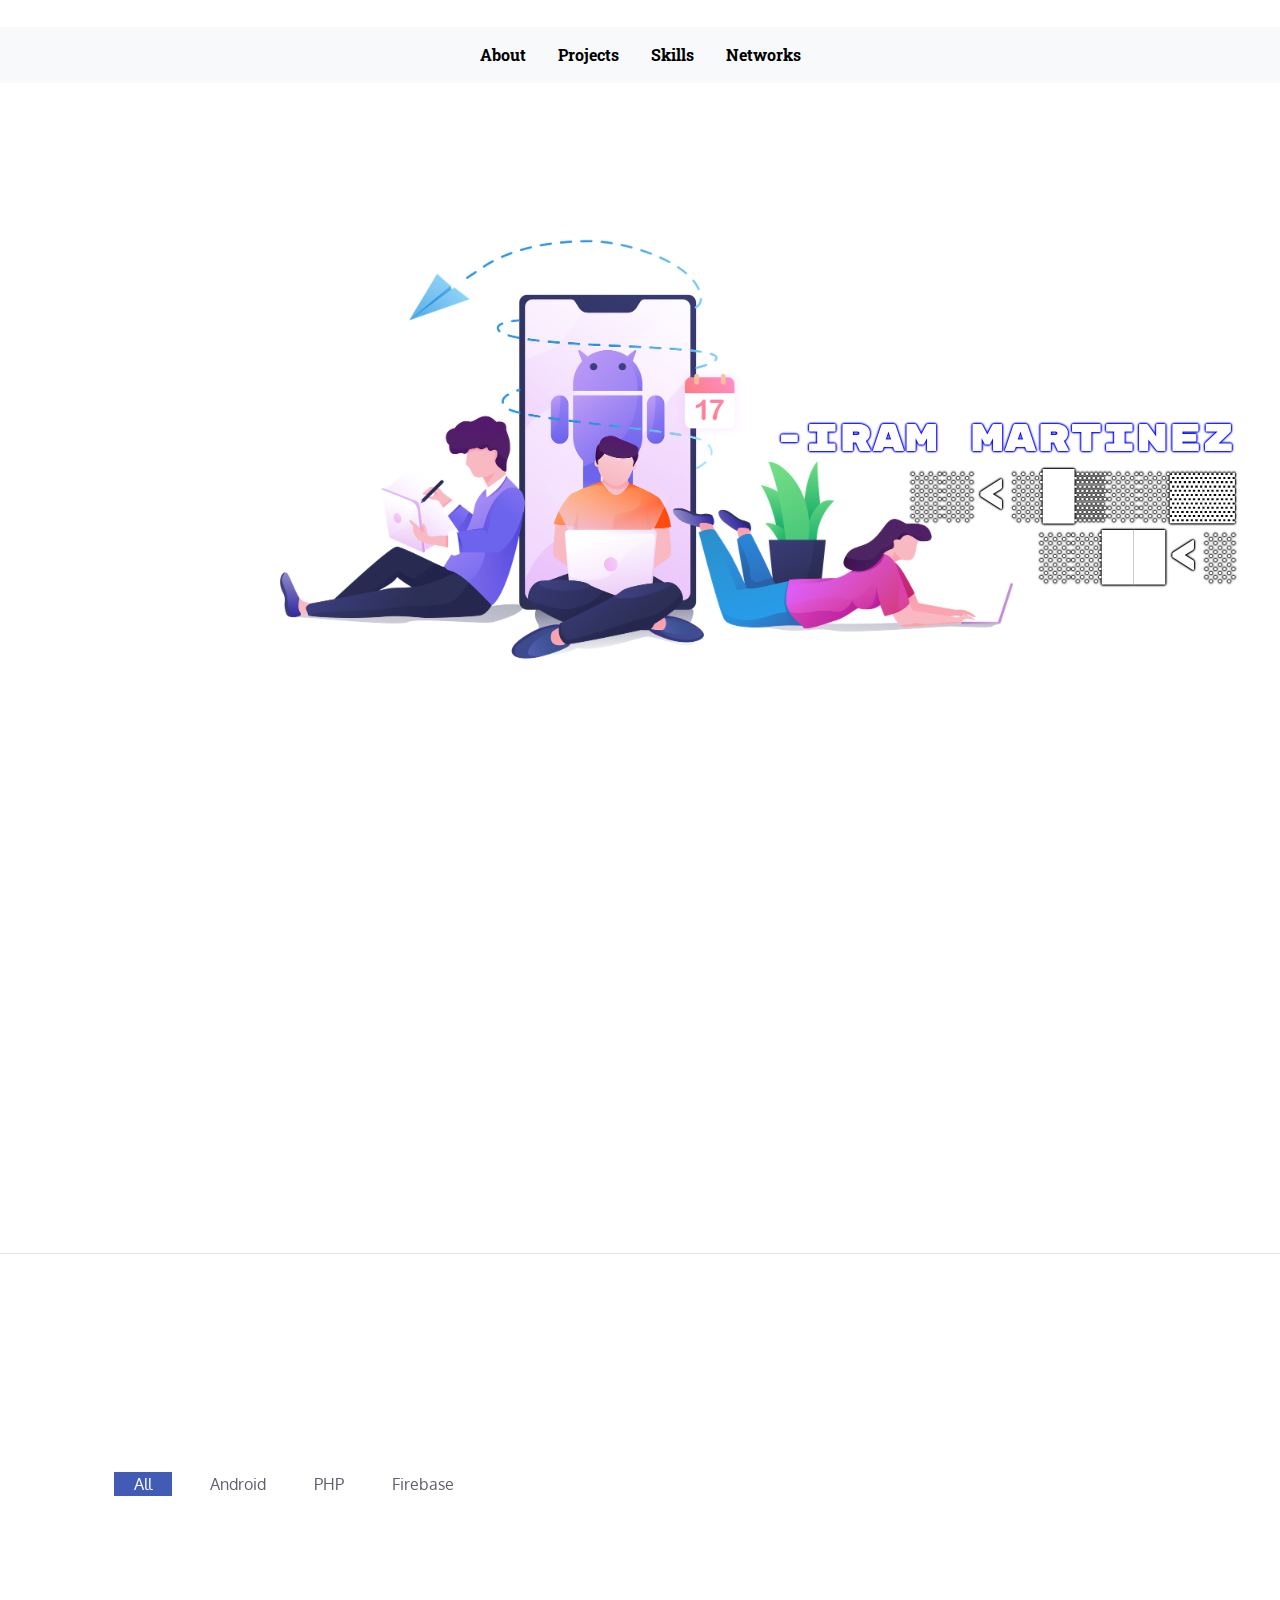
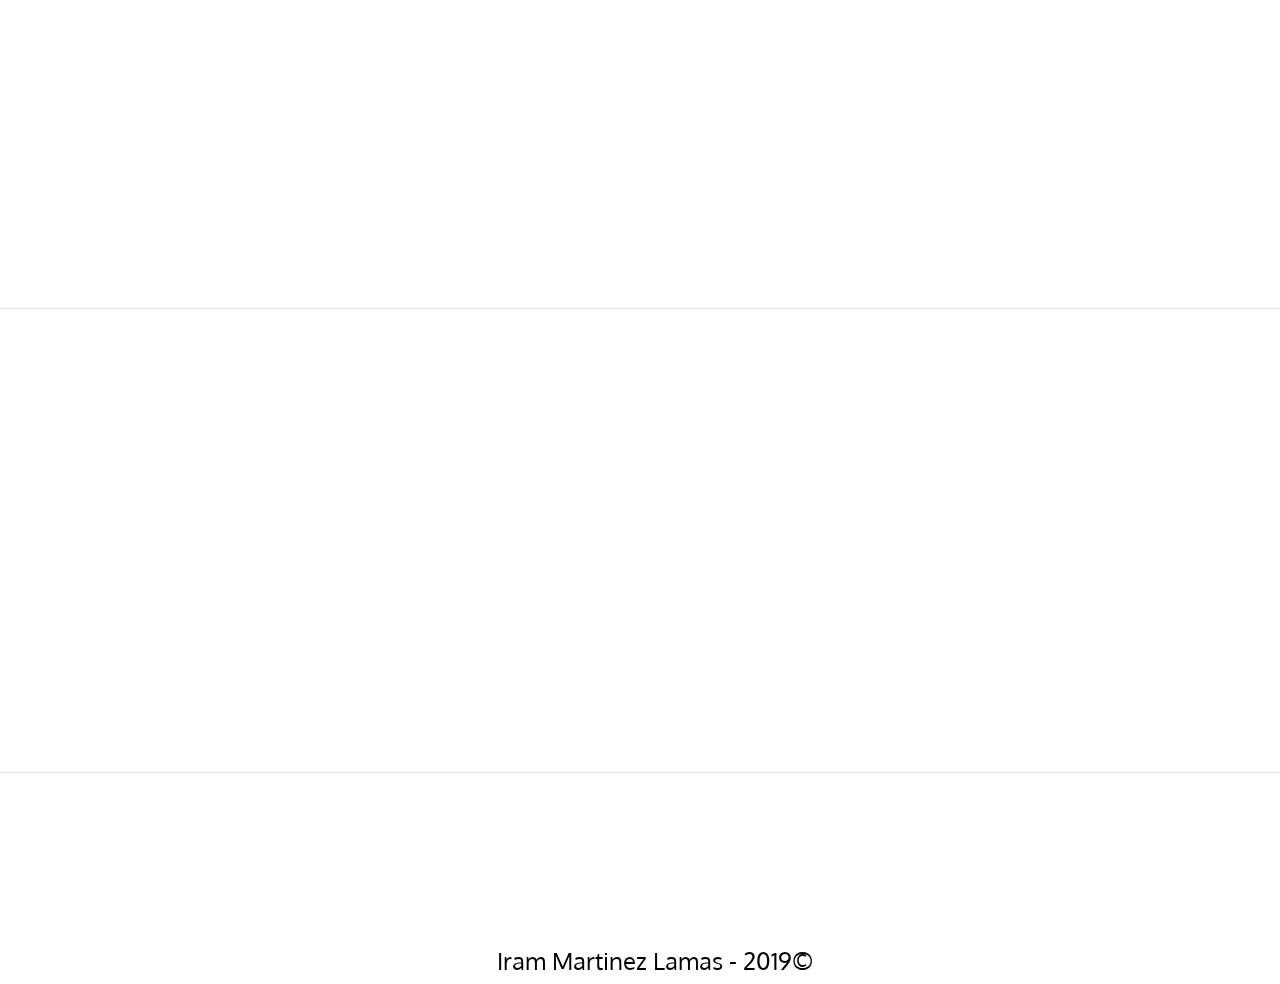
<file: index.html>
<!DOCTYPE html>
<html lang="en">
<head>
    <meta charset="UTF-8">
    <meta name="viewport" content="width=device-width, initial-scale=1.0">
    <meta http-equiv="X-UA-Compatible" content="ie=edge">
    <link rel="stylesheet" href="css/bootstrap.min.css">
    <link href="css/animate.min.css" rel="stylesheet">
    <link href="https://fonts.googleapis.com/css?family=Oxygen|Roboto+Slab:700|Rubik+Mono+One" rel="stylesheet">
    <link rel="stylesheet" href="https://use.fontawesome.com/releases/v5.7.2/css/all.css" integrity="sha384-fnmOCqbTlWIlj8LyTjo7mOUStjsKC4pOpQbqyi7RrhN7udi9RwhKkMHpvLbHG9Sr" crossorigin="anonymous">
    <link rel="stylesheet" href="css/aos.css">
    <link rel="stylesheet" href="css/theme.css">
    <title>Iram Martinez | Full Stack Developer</title>
</head>
<body data-spy="scroll" data-target="#navbar" data-offset="100">
    <nav class="menu container-fluid">
        <ul id="navbar" class="nav bg-light navbar-light justify-content-center navbar nav nav-pills">
            <li class="nav-item">
                <a class="nav-link" href="#about">About</a>
            </li>
            <li class="nav-item">
                <a class="nav-link" href="#projects">Projects</a>
            </li>
            <li class="nav-item">
                <a class="nav-link" href="#skills">Skills</a>
            </li>
            <li class="nav-item">
                <a class="nav-link" href="#networks">Networks</a>
            </li>
        </ul>
    </nav>
    <div class="fullpage row align-items-center">
       <div class="container-fluid row justify-content-end profession">
            <h2>-Iram Martinez</h2>
            <div class="w-100"></div>
           <h1 class="profesion">Full-Stack</h1><br>
           <div class="w-100"></div>
           <h1 class="profesion">developer</h1>
       </div>
    </div>
    <section>
        <div class="container">
            <div class="section-title" data-aos="zoom-in">
                <h3 id="about">About me</h3>
                <hr>
            </div>
            <div class="description-box" data-aos="fade-up">
                <p class="description">
                    <span class="command">$</span>
                    <span id="tagline">
                    Hi!. <br> <br>
                    My name is Iram and I'm a full stack developer. <br><br>
                    The software is my hobby and my passion, <br>
                    I enjoy building Android applications, websites and Arduino projects. <br>
                   
                    </span>
                </p>
            </div>
        </div>
    </section>
    <hr>
    <section id="projects">
        <div class="container">
            <div class="section-title" data-aos="zoom-in">
                <h3>Projects</h3>
                <hr>
            </div>
            <!-- main container -->
            <div class="main-container portfolio-inner clearfix">
                <!-- portfolio div -->
                <div class="portfolio-div">
                    <div class="portfolio">
                        <!-- portfolio-filter -->
                        <div class="categories-grid">
                            <nav class="categories">
                                <ul class="portfolio-filter">
                                    <li><a href="" class="active" data-filter="*">All</a></li>
                                    <li><a href="" data-filter=".android">Android</a></li>
                                    <li><a href="" data-filter=".php">PHP</a></li>
                                    <li><a href="" data-filter=".firebase">Firebase</a></li>
                                    
                                </ul>
                            </nav>
                        </div>
                        <!-- portfolio-filter -->
                        
                        <!-- portfolio-container -->
                        <div class="no-padding portfolio-container clearfix" data-aos="fade-up" >
                           
                                <!-- item -->
                                <div class="col-lg-4 col-md-5 col-sm-6  android firebase">
                                    <div class="portfolio-item"> <img width="100%" height="auto" src="img/uberclone.jpg" alt="image" class="img-responsive" />
                                        <div class="portfolio-item-hover">
                                            <div class="portfolio-border clearfix">
                                                <div class="item-info">
                                                    <span>Uber Clone</span> <em>Android | Firebase</em>
                                                    <div class="w-100"></div>
                                                    <a href="https://github.com/IramML/UberClone" target="_blank" class="fab fa-github"></a>
                                                    <a id="demo01" href="#animatedModal" class="fas fa-eye"></a>
                                                </div>

                                            </div>
                                        </div>
                                    </div>
                                </div>
                                <!-- end item -->
                                <!-- item -->
                                <div class="col-lg-4 col-md-5 col-sm-6  android php">
                                    <div class="portfolio-item"> <img width="100%" height="auto" src="img/bookstore.jpg" alt="image" class="img-responsive" />
                                        <div class="portfolio-item-hover">
                                            <div class="portfolio-border clearfix">
                                                <div class="item-info">
                                                    <span>Bookstore</span> <em>Android | PHP</em>
                                                    <div class="w-100"></div>
                                                    <a href="https://github.com/IramML/BookStore" target="_blank" class="fab fa-github"></a>
                                                    <a id="demo02" href="#animatedModal2" class="fas fa-eye"></a>
                                                </div>

                                            </div>
                                        </div>
                                    </div>
                                </div>
                                <!-- end item -->
                                <!-- item -->
                                <div class="col-lg-4 col-md-5 col-sm-6  android">
                                    <div class="portfolio-item"> <img width="100%" height="auto" src="img/checkinsApp.jpg" alt="image" class="img-responsive" />
                                        <div class="portfolio-item-hover">
                                            <div class="portfolio-border clearfix">
                                                <div class="item-info">
                                                    <span>CheckinsApp</span> <em>Android</em>
                                                    <div class="w-100"></div>
                                                    <a href="https://github.com/IramML/CheckinsApp" target="_blank" class="fab fa-github"></a>
                                                    <a id="demo03" href="#animatedModal3" class="fas fa-eye"></a>
                                                </div>
                                            </div>
                                        </div>
                                    </div>
                                </div>
                                <!-- end item -->
                        

                        <!-- end portfolio-container -->
                    </div>
                    <!-- portfolio -->
                </div>
                <!-- end portfolio div -->
            </div>
            <!-- end main container -->
            </div>
        </div>
    </section>
    <!--DEMO01-->
    <div id="animatedModal" class="popup-modal">
        <div id="btn-close-modal" class="close-animatedModal close-popup-modal"><i class="fas fa-times-circle"></i></div>
        <div class="clearfix"></div>
        <div class="modal-content">
            <div class="container">
                <div class="portfolio-padding">
                    <div class="col-md-8 col-md-offset-2">
                        <h2>Uber Clone<br />Android Application</h2>
                        <div class="h-50"></div>
                        <p>This repository is conformed with two applications, Driver and Rider App. Book your ride.</p>
                        <a href="https://github.com/IramML/UberClone">Repository link on github</a>
                    </div>
                </div>
            </div>
        </div>
    </div>
    <!--DEMO02-->
    <div id="animatedModal2" class="popup-modal">
        <div id="btn-close-modal" class="close-animatedModal2 close-popup-modal"><i class="fas fa-times-circle"></i> </div>
        <div class="clearfix"></div>
        <div class="modal-content">
            <div class="container">
                <div class="portfolio-padding">
                    <div class="col-md-8 col-md-offset-2">
                        <h2>Bookstore<br />Android Application | Web page</h2>
                        <div class="h-50"></div>
                        <p>The project consists of 2 parts:</p>
                        <p>A CMS website that manages the books, deliveries, local orders  and their local clients </p>
                        <p>and a mobile application that consumes the API of the book store to buy books.</p>
                        <a href="https://github.com/IramML/BookStore">Repository link on github</a>
                    </div>
                </div>
            </div>
        </div>
    </div>
    <!--DEMO03-->
    <div id="animatedModal3" class="popup-modal">
        <!--THIS IS IMPORTANT! to close the modal, the class name has to match the name given on the ID -->
        <div id="btn-close-modal" class="close-animatedModal3 close-popup-modal"><i class="fas fa-times-circle"></i></div>
        <div class="clearfix"></div>
        <div class="modal-content">
            <div class="container">
                <div class="portfolio-padding">
                    <div class="col-md-8 col-md-offset-2">
                        <h2>CheckinsApp<br />Android Application</h2>
                        <div class="h-50"></div>
                        <p>Android Application that uses the Foursquare API.</p>
                        <div class="row">
                            <div id="carouselCheckinsIndicators" class="carousel slide modal-carousel" data-ride="carousel">
                                    <ol class="carousel-indicators">
                                            <li data-target="#carouselCheckinsIndicators" data-slide-to="0" class="active"></li>
                                            <li data-target="#carouselCheckinsIndicators" data-slide-to="1"></li>
                                            <li data-target="#carouselCheckinsIndicators" data-slide-to="2"></li>
                                            <li data-target="#carouselCheckinsIndicators" data-slide-to="3"></li>
                                            <li data-target="#carouselCheckinsIndicators" data-slide-to="4"></li>
                                        </ol>
                                        <div class="carousel-inner">
                                            <div class="carousel-item active">
                                                <img class="d-block w-100" src="img/checkinsApp/Screenshot00.png" alt="First slide">
                                            </div>
                                            <div class="carousel-item">
                                                <img class="d-block w-100" src="img/checkinsApp/Screenshot01.png" alt="Second slide">
                                            </div>
                                            <div class="carousel-item">
                                                <img class="d-block w-100" src="img/checkinsApp/Screenshot02.png" alt="Third slide">
                                            </div>
                                            <div class="carousel-item">
                                                <img class="d-block w-100" src="img/checkinsApp/Screenshot03.png" alt="Third slide">
                                            </div>
                                            <div class="carousel-item">
                                                <img class="d-block w-100" src="img/checkinsApp/Screenshot04.png" alt="Third slide">
                                            </div>
                                        </div>
                                <a class="carousel-control-prev" href="#carouselCheckinsIndicators" role="button" data-slide="prev">
                                    <span class="carousel-control-prev-icon" aria-hidden="true"></span>
                                    <span class="sr-only">Previous</span>
                                </a>
                                <a class="carousel-control-next" href="#carouselCheckinsIndicators" role="button" data-slide="next">
                                    <span class="carousel-control-next-icon" aria-hidden="true"></span>
                                    <span class="sr-only">Next</span>
                                </a>
                            </div>
                        </div>
                        <a href="https://github.com/IramML/CheckinsApp">Repository link on github</a>

                    </div>
                </div>
            </div>
        </div>
    </div>
    <hr>
    <section id="skills">
        <div class="container">
            <div class="section-title" data-aos="zoom-in" data-aos-offset="-1500">
                <h3>Skills</h3>
                <hr>
            </div>
            <div class="row" data-aos="zoom-in-up" data-aos-offset="-1500">
                <div class="col-lg-4 col-sm-6">
                    <div class="skill">
                    <div class="fab fa-android skill-icon android-icon"></div>
                        <p>Android SDK <br> (Java and Kotlin)</p>  
                    </div>
                </div>
                <div class="col-lg-4 col-sm-6">
                    <div class="skill">
                        <div class="fab fa-php skill-icon php-icon"></div>
                        <p>PHP</p>
                    </div>
                </div>
                <div class="col-lg-4 col-sm-6">
                    <div class="skill">
                        <div class="fab fa-html5 skill-icon html-icon"></div>
                        <p>HTML</p>
                    </div>
                </div>
                <div class="col-lg-4 col-sm-6">
                    <div class="skill">
                        <div class="fab fa-css3 skill-icon css-icon"></div>
                        <p>CSS</p>
                    </div>
                </div>
                <div class="col-lg-4 col-sm-6">
                    <div class="skill">
                        <div class="fab fa-js-square skill-icon js-icon"></div>
                        <p>JavaScript</p>
                    </div>
                </div>
            </div>
        </div>
    </section>
    <hr>
    <footer id="networks">
        <div class="networks-content">
            <a href="https://github.com/IramML" target="_blank" class="fab fa-github network"></a>
            <a href="https://twitter.com/IramML_" target="_blank" class="fab fa-twitter network"></a>
            <a href="mailto:Irammtzls@gmail.com" target="_top" class="fas fa-envelope network"></a>
            <a href="https://stackoverflow.com/users/9947420/iramml" target="_blank" class="fab fa-stack-overflow network"></a>
        </div>
        <h4>Iram Martinez Lamas - 2019&copy;</h4>
    </footer>
    <script src="https://ajax.googleapis.com/ajax/libs/jquery/3.4.0/jquery.min.js"></script> <script src="https://ajax.googleapis.com/ajax/libs/jquery/3.4.0/jquery.min.js"></script>
    <script src="js/bootstrap.min.js"></script>
    <script src="js/plugins.js"></script>
    <script src="js/aos.js"></script>
    <script src="js/main.js"></script>
    <!-- Global site tag (gtag.js) - Google Analytics -->
	<script async src="https://www.googletagmanager.com/gtag/js?id=UA-123538403-1"></script>
	<script>
	  window.dataLayer = window.dataLayer || [];
	  function gtag(){dataLayer.push(arguments);}
	  gtag('js', new Date());
	  gtag('config', 'UA-123538403-1');
	</script>
</body>
</html>
</file>
<file: css/theme.css>
*{
    padding: 0;
    margin: 0;
}
:root{
    --android-bg-color: #009126;
    --kotlin_bg_color: #F18E33;
    --php_bg_color: #4F5D95;
    --js_bg_color: #f1e05a;
	--java_bg_color: #b07219;
	--html_bg_color: #e34c26;
	--css_bg_color: #0daae8; 
}
html{
    scroll-behavior: smooth;
}
body{
    position: relative;
    font-family: 'Oxygen', sans-serif;
}
.menu{
    position: sticky;
    top: 0;
    margin-top: 1.5rem;
    z-index: 1100;
}
.nav-link{
    color: #000;
    font-family: 'Roboto Slab', serif;
    font-weight: 700;
    font-size: 0.7rem;
}
.fullpage{
    width: 100%;
    height: calc(100vh - 4rem);
    background:
    url(../img/android-banner.png)    /* image */
    center center / 98% auto  /* position / size */
    no-repeat                /* repeat */
    fixed                    /* attachment */
    padding-box              /* origin */
    content-box              /* clip */
    transparent;                     /* color */
}

.profession {
    text-align: center;
    
}
.profession h1{
    font-family: 'Rubik Mono One', sans-serif;
    color: #fff;
    text-shadow: -1px 0 2px #000, 0 1px 2px #000, 1px 0 2px #000, 0 -1px 2px #000;
    font-size: 1.4em;
}
.profession h2{
    font-family: 'Rubik Mono One', sans-serif;
    color: #fff;
    text-shadow: -1px 0 2px #00f, 0 1px 2px #00f, 1px 0 2px #00f, 0 -1px 2px #00f;
    font-size: 1.2em;
}
#projects, #skills, #about, #networks{
    padding: 50px 0 0 30px;
}
.description-box{
	width: 70%;
	min-height: 140px;
	margin: 40px auto;
	background: #101010;
	border-radius: 20px;
	padding: 40px 10%;
	font-family: monospace, Arial;
	line-height: 25px;
}
.description span.command{
	color: #F00; 
}
.description span#tagline{
	color: #aaa !important;
}
.section-title h3{
    font: normal small-caps 800 2.6em 'Rubik Mono One', sans-serif;
    text-shadow: -1px 0 2px #000, 0 1px 2px #000, 1px 0 2px #000, 0 -1px 2px #000;
	text-align: center;
    padding: 10px 0 6px 0;
    color: #fff;
}
.section-title hr{
	width: 10rem;
	display: block;
	margin: auto;
	background: #aaa;
}


.portfolio .categories-grid span {
    font-size: 30px;
    margin-bottom: 30px;
    display: inline-block;
}

.portfolio .categories-grid .categories ul li {
    list-style: none;
    margin: 20px 0;
}

.portfolio .categories-grid .categories ul li a {
    display: inline-block;
    color: #60606e;
    padding: 0 10px;
    margin: 0 14px;
    -webkit-transition: all .2s ease-in-out .2s;
    transition: all .2s ease-in-out .2s;
}

.portfolio .categories-grid .categories ul li a:hover,
.portfolio .categories-grid .categories ul li a:focus {
    text-decoration: none;
}

.portfolio .categories-grid .categories ul li a.active {
    background-color: #425BB5;
    padding: 0 20px;
    color: white;
    text-decoration: none;
}

.portfolio-filter {
    padding-left: 0;
}

.portfolio-item {
    position: relative;
    overflow: hidden;
    display: block;
    margin-bottom: 30px;
    border-radius: 20px;
    box-shadow: 0 4px 8px 0 rgba(0,0,0,0.2);
}

.portfolio-item .portfolio-item-hover {
    position: absolute;
    top: 0;
    left: 0;
    height: 100%;
    width: 100%;
    background-color: #425BB5;
    -webkit-transform: translateY(100%);
    transform: translateY(100%);
    opacity: 0;
    -webkit-transition: all .2s ease-in-out;
    transition: all .2s ease-in-out;
    color: #333;
}

.portfolio-item .portfolio-item-hover .item-info {
    text-align: center;
    position: absolute;
    top: 50%;
    left: 50%;
    -webkit-transform: translate(-50%, -50%);
    transform: translate(-50%, -50%);
    padding: 10px;
    width: 100%;
    font-weight: bold;
}

.portfolio-item .portfolio-item-hover .item-info span {
    display: block;
    color: #fff;
    font-size: 18px;
    -webkit-transform: translateY(-100px);
    transform: translateY(-100px);
    -webkit-transition: all .3s ease-in-out .3s;
    transition: all .3s ease-in-out .3s;
    opacity: 0;
}

.portfolio-item .portfolio-item-hover .item-info em {
    font-style: normal;
    display: inline-block;
    background-color: #425BB5;
    padding: 5px 20px;
    color: #fff;
    margin-top: 10px;
    -webkit-transform: translateY(100px);
    transform: translateY(100px);
    -webkit-transition: all .3s ease-in-out .3s;
    transition: all .3s ease-in-out .3s;
    opacity: 0;
    font-size: 10px;
    letter-spacing: 2px;
}
.item-info a {
    display: inline-block;
    color: #fff;
    -webkit-transform: translateY(200px);
    transform: translateY(200px);
    -webkit-transition: all .3s ease-in-out .3s;
    transition: all .3s ease-in-out .3s;
    opacity: 0;
    margin: 10px 6px;
    font-size: 1.4em;
}

.portfolio-item:hover .portfolio-item-hover {
    opacity: 1;
    -webkit-transform: translateX(0);
    transform: translateX(0);
}

.portfolio-item:hover .item-info em,
.portfolio-item:hover .item-info span,
.portfolio-item:hover .item-info a {
    opacity: 1;
    -webkit-transform: translateX(0);
    transform: translateX(0);
}

.portfolio .categories-grid .categories ul li {
    float: left;
}

.portfolio .categories-grid .categories ul li a {
    padding: 0 10px;
    -webkit-transition: all .2s ease-in-out .2s;
    transition: all .2s ease-in-out .2s;
}

.portfolio-filter {
    padding-left: 0;
    display: inline-block;
    margin: 0 auto;
    text-align: center;
}

.portfolio-item img {
}

.portfolio-padding {
    padding: 50px 0;
}

.portfolio-inner {
    padding-bottom: 0 !important;
    padding-top: 55px;
}

.modal-content {
    box-shadow: 0 5px 15px rgba(0, 0, 0, 0);
    border: none;
}

.popup-modal {
    background: #fff;
}

.close-popup-modal {
    float: right;
    margin: 20px;
    font-size: 22px;
    opacity: 0;
    cursor: pointer;
    -webkit-transition: all .3s;
    transition: all .3s;
    -webkit-transition-delay: .6s;
    transition-delay: .6s;
    position: fixed;
    z-index: 100000;
    right: 14px;
    font-size: 2em;
}

.animatedModal-on .close-popup-modal {
    opacity: 1;
}
.animatedModal2-on .close-popup-modal {
    opacity: 1;
}
.animatedModal3-on .close-popup-modal {
    opacity: 1;
}

.modal-content h2 {
    font-family: 'Playfair Display', serif;
    font-size: 40px;
    line-height: 50px;
}
.modal-carousel{
    width: 40%;
}
.skill{
	margin: 25px 20px;
	text-align: center;
    background: #f1f1f1;
    box-shadow: 0 4px 8px 0 rgba(0,0,0,0.2);
	border-radius: 25px;
	padding: 25px 0;
}
.skill p{
	font-weight: 800;
}
.skill-icon{
	font-size: 8em;
	text-align: center;
}
.android-icon{
	color: var(--android-bg-color);
}
.php-icon{
	color: var(--php_bg_color);
}
.html-icon{
	color: var(--html_bg_color);
}
.css-icon{
	color: var(--css_bg_color);
}
.js-icon{
	color: var(--js_bg_color);
}
footer{
	color: #000;
	text-align: center;
	padding: 10px 0;
}
#social{
	width: 100%;
	background: #fff;
	margin: 0 auto;
	padding: 12px 0; 
}
.networks-content{
	width: 100%;
	text-align: center;
	margin: 30px 0;
}
.network{
	text-decoration: none;
	font-size: 2em;
	margin: 0 15px;
}
.network:hover{
	animation: gum 1s 1;
}
@keyframes gum{
	30%{
		transform: scaleX(1.25) scaleY(0.75);
	}
	50%{
		transform: scaleX(0.75) scaleY(1.25);
	}
	60%{
		transform: scaleX(1.10) scaleY(0.85);
	}
}

@media screen and (min-width: 576px) { 
    .fullpage{
        background-size: 70% auto;
    }
    .nav-link{
        font-size: 1rem;
    }
}
@media screen and (min-width: 768px) {
    .profession h1{
        font-size: 2.2em;
    }
    .profession h2{
        font-size: 2em;
    }
}
@media screen and (min-width: 992px) {
    .profession h1{
        font-size: 2.8em;
    }
    .profession h2{
        font-size: 2.4em;
    }

}
@media screen and (min-width: 1200px) { 
    .menu{
        padding: .2rem 0; 
    }
    .navigation-link{
        font-size: 1rem;
    }
    .fullpage{
        background-size: 60% auto;
    }
    .description-box{
		width: 60%;
		padding: 40px 10%;
	}
}
</file>
